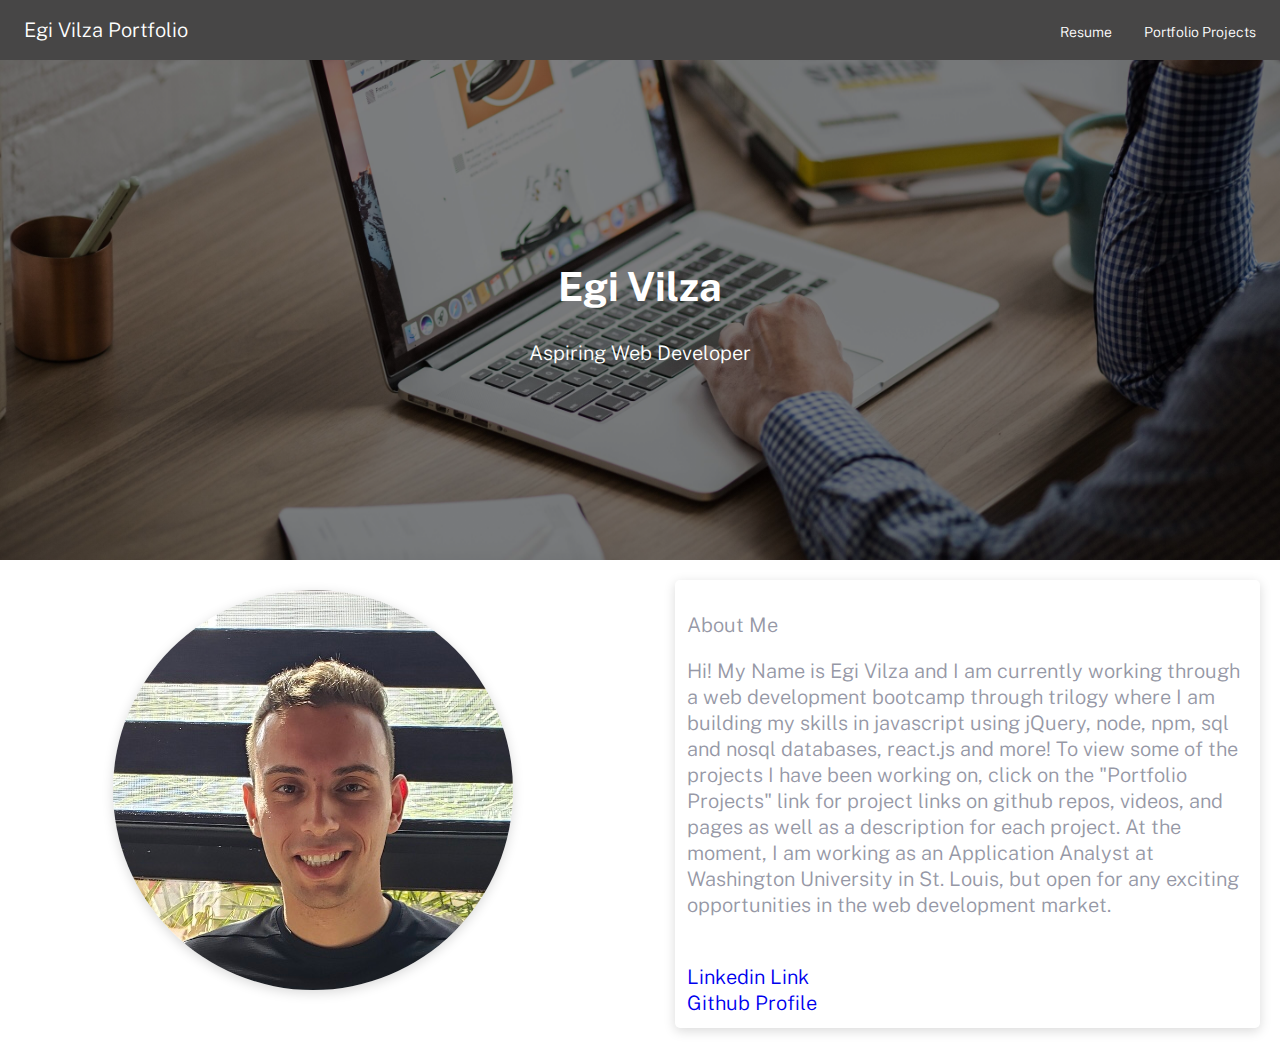
<file: index.html>
<!DOCTYPE html>
<html lang="en">
<head>
  <meta charset="UTF-8">
  <meta name="viewport" content="width=device-width, initial-scale=1.0">
  <link href="https://fonts.googleapis.com/css2?family=Public+Sans:wght@300;400&display=swap" rel="stylesheet">
  <title>Egi Vilza Portfolio</title>
  <link rel="stylesheet" type="text/css" href="scss/style.css">
</head>
<body>

    <!--NavBar-->
    <header class="header">
        <div class="overlay has-fade"></div>
    
        <nav class="container container--pall flex flex-jc-sb flex-ai-c">
          <a href="index.html" class="header__logo">
            Egi Vilza Portfolio
          </a>
    
          <a id="btnHamburger" a href="#" class="header__toggle hide-for-desktop">
            <span></span>
            <span></span>
            <span></span>
          </a>
    
    
          <div class="header__links hide-for-mobile">
            <a href="./Assets/Resume.html">Resume</a><a href="./Assets/Portfolio_Projects.html">Portfolio Projects</a>
          </div>
    
        </nav>
    
          <div class="header__menu has-fade">
              <a href="./Assets/Resume.html">Resume</a>
              <a href="./Assets/Portfolio_Projects.html">Portfolio Projects</a>
          </div>
    
      </header>

      <div class="hero-image">
        <div class="hero-text">
            <h1>Egi Vilza</h1>
            <p>Aspiring Web Developer</p>
        </div>
      </div>

      <section class="profile__grid">
        <div class="profile__picture profile__item">
          <img src="Images/ProfilePhoto.jpg" alt="Profile Photo">
        </div>
        
        <div class="profile__text profile__item">
          <p>
            About Me
          </p>
          <p>
            Hi! My Name is Egi Vilza and I am currently working through a web development bootcamp through trilogy 
            where I am building my skills in javascript using jQuery, node, npm, sql and nosql databases, react.js and more!
            To view some of the projects I have been working on, click on the "Portfolio Projects" link for project links on
            github repos, videos, and pages as well as a description for each project.
            At the moment, I am working as an Application Analyst at Washington University in St. Louis, but open for any exciting opportunities 
            in the web development market.
          </p><br>
          <a href="https://www.linkedin.com/in/egi-vilza">Linkedin Link</a><br>
          <a href="https://github.com/EgiVilza">Github Profile</a>
        </div>
      </section>
</body>
<script src="./js/script.js"></script>
</html>
</file>
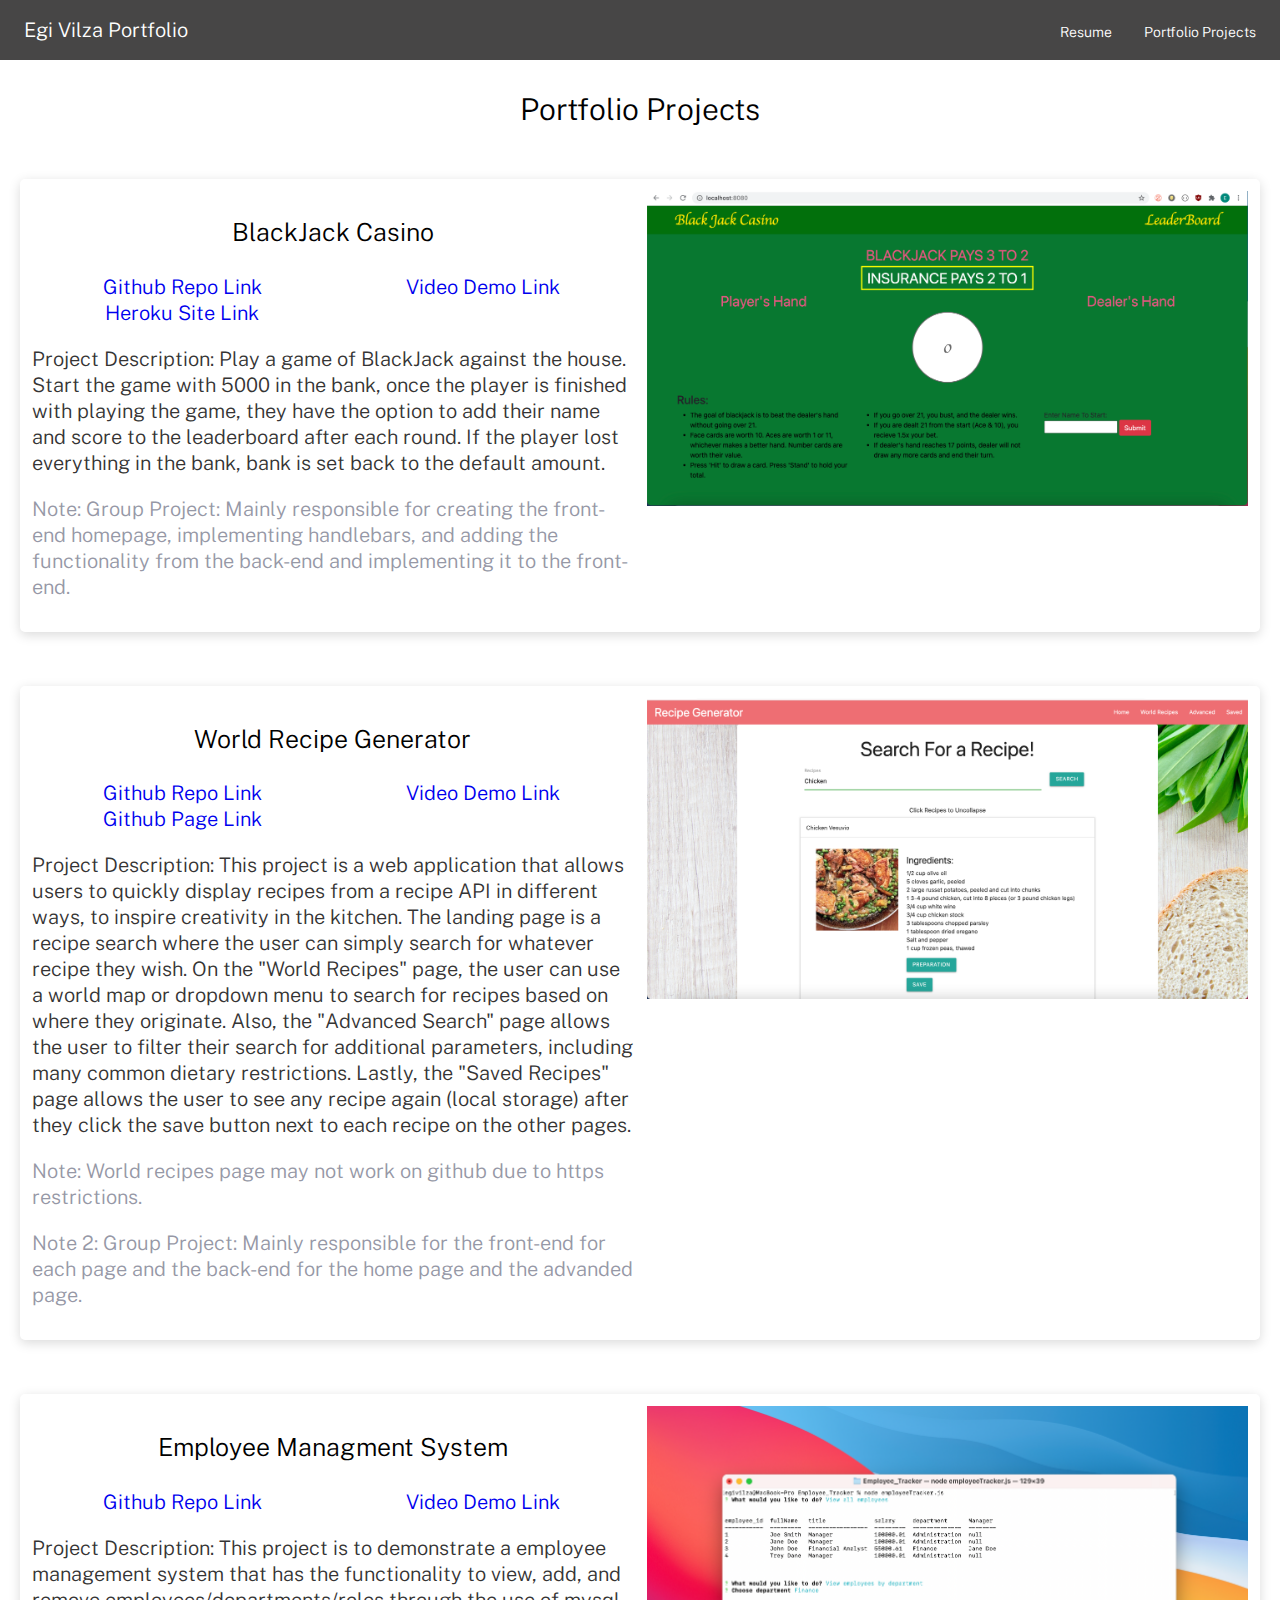
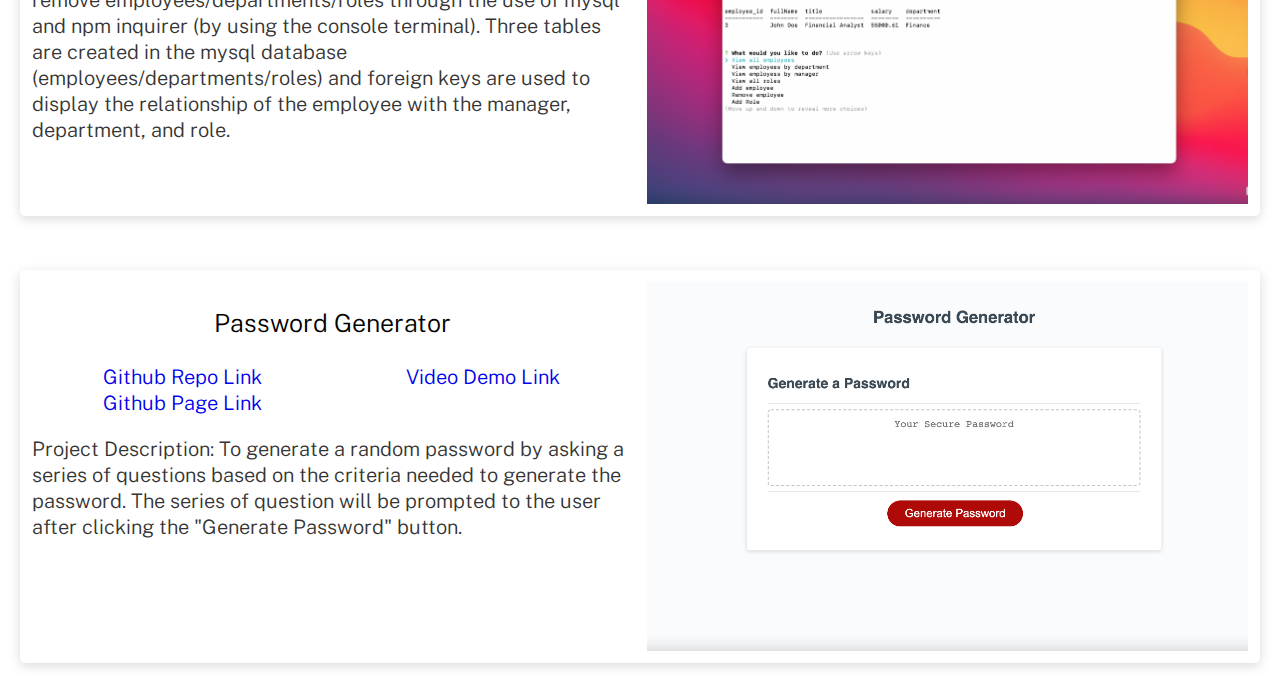
<file: Assets/Portfolio_Projects.html>
<!DOCTYPE html>
<html lang="en">
<head>
  <meta charset="UTF-8">
  <meta name="viewport" content="width=device-width, initial-scale=1.0">
  <link href="https://fonts.googleapis.com/css2?family=Public+Sans:wght@300;400&display=swap" rel="stylesheet">
  <title>Egi Vilza Portfolio</title>
  <link rel="stylesheet" type="text/css" href="../scss/style.css">
</head>
<body>

  <!--NavBar-->
  <header class="header">
    <div class="overlay has-fade"></div>

    <nav class="container container--pall flex flex-jc-sb flex-ai-c">
      <a href="../index.html" class="header__logo">
        Egi Vilza Portfolio
      </a>

      <a id="btnHamburger" a href="#" class="header__toggle hide-for-desktop">
        <span></span>
        <span></span>
        <span></span>
      </a>


      <div class="header__links hide-for-mobile">
        <a href="./Resume.html">Resume</a><a href="./Portfolio_Projects.html">Portfolio Projects</a>
      </div>

    </nav>

      <div class="header__menu has-fade">
          <a href="./Resume.html">Resume</a>
          <a href="./Portfolio_Projects.html">Portfolio Projects</a>
      </div>

  </header>

  <p class="project__pageTitle">Portfolio Projects</p>

  <!-- Projects -->
  <section class="project__grid">  
    <div class="project__item">
      <div>
        <p class="project__title">BlackJack Casino</p>
        <p class="project__links">
          <a href="https://github.com/EgiVilza/Project2.git">Github Repo Link</a>
          <a href="https://drive.google.com/file/d/1gNp3-aFsfN4p1X5qIHFrtILm7UIg1F0k/view">Video Demo Link</a>
          <a href="https://frozen-wildwood-18963.herokuapp.com/">Heroku Site Link</a>
        </p>
        <p class="project__description">Project Description: Play a game of BlackJack against the house. 
          Start the game with 5000 in the bank, once the player is finished with playing the game, 
          they have the option to add their name and score to the leaderboard after each round. 
          If the player lost everything in the bank, bank is set back to the default amount.
        </p>
        <p>
          Note: Group Project: Mainly responsible for creating the front-end homepage,
          implementing handlebars, and adding the functionality from the back-end and
          implementing it to the front-end.
        </p>
      </div>
      <img src="../Images/BlackJackCasino.png">
    </div>

    <div class="project__item">
      <div>
        <p class="project__title">World Recipe Generator</p>
        <p class="project__links">
          <a href="https://github.com/EgiVilza/NutritiousRecipeGenerator.git">Github Repo Link</a>
          <a href="https://drive.google.com/file/d/1i8II1TfKTViA3zX4ZIqisy2NNL5KZiDK/view">Video Demo Link</a>
          <a href="https://egivilza.github.io/NutritiousRecipeGenerator/">Github Page Link</a>
        </p>
        <p class="project__description">Project Description: This project is a web application that allows users to quickly display recipes from a recipe API in different ways,
          to inspire creativity in the kitchen. The landing page is a recipe search where the user can simply search for whatever recipe they wish.
          On the "World Recipes" page, the user can use a world map or dropdown menu to search for recipes based on where they originate.
          Also, the "Advanced Search" page allows the user to filter their search for additional parameters, including many common dietary restrictions. 
          Lastly, the "Saved Recipes" page allows the user to see any recipe again (local storage) after they click the save button next to each recipe on the other pages.
       </p>
       <p>Note: World recipes page may not work on github due to https restrictions.</p>
       <p>
         Note 2: Group Project: Mainly responsible for the front-end for each page and
         the back-end for the home page and the advanded page.
       </p>
      </div>
      <img src="../Images/WorldRecipeGenerator.png">
    </div>

    <div class="project__item">
      <div>
        <p class="project__title">Employee Managment System</p>
        <p class="project__links">
          <a href="https://github.com/EgiVilza/Employee_Tracker.git">Github Repo Link</a>
          <a href="https://drive.google.com/file/d/1KqPml_ouI3hD3j_BG7UQglMA5ib2R-ru/view">Video Demo Link</a>
        </p>
        <p class="project__description">Project Description: This project is to demonstrate a employee management system that has the functionality to view, add, and remove 
          employees/departments/roles through the use of mysql and npm inquirer (by using the console terminal). 
          Three tables are created in the mysql database (employees/departments/roles)
          and foreign keys are used to display the relationship of the employee with the manager, department, and role.
        </p>
      </div>
      <img src="../Images/EmployeeManagementSystem.png">
    </div>

    <div class="project__item">
      <div>
        <p class="project__title">Password Generator</p>
        <p class="project__links">
          <a href="https://github.com/EgiVilza/PasswordGenerator.git">Github Repo Link</a>
          <a href="https://drive.google.com/file/d/1wUZ6aScHn4i0CUDFCN_6-sNiJNrGoaCM/view">Video Demo Link</a>
          <a href="https://egivilza.github.io/PasswordGenerator/">Github Page Link</a>
        </p>
        <p class="project__description">Project Description: To generate a random password by asking a series of questions 
          based on the criteria needed to generate the password. The series of question will be prompted to the user
          after clicking the "Generate Password" button.
        </p>
      </div>
      <img src="../Images/PasswordGenerator.png">
    </div>
  </section>
      
      
</body>
<script src="../js/script.js"></script>
</html>
</file>
<file: scss/style.css>
.has-fade {
  visibility: hidden;
}

@-webkit-keyframes fade-in {
  from {
    visibility: hidden;
    opacity: 0;
  }
  1% {
    visibility: visible;
    opacity: 0;
  }
  to {
    visibility: visible;
    opacity: 1;
  }
}

@keyframes fade-in {
  from {
    visibility: hidden;
    opacity: 0;
  }
  1% {
    visibility: visible;
    opacity: 0;
  }
  to {
    visibility: visible;
    opacity: 1;
  }
}

.fade-in {
  -webkit-animation: fade-in 200ms ease-in-out forwards;
          animation: fade-in 200ms ease-in-out forwards;
}

@-webkit-keyframes fade-out {
  from {
    visibility: visible;
    opacity: 1;
  }
  99% {
    visibility: visible;
    opacity: 0;
  }
  to {
    visibility: hidden;
    opacity: 0;
  }
}

@keyframes fade-out {
  from {
    visibility: visible;
    opacity: 1;
  }
  99% {
    visibility: visible;
    opacity: 0;
  }
  to {
    visibility: hidden;
    opacity: 0;
  }
}

.fade-out {
  -webkit-animation: fade-out 200ms ease-in-out forwards;
          animation: fade-out 200ms ease-in-out forwards;
}

html {
  font-size: 100%;
  -webkit-box-sizing: border-box;
          box-sizing: border-box;
}

*, *::before, *::after {
  -webkit-box-sizing: inherit;
          box-sizing: inherit;
}

body {
  margin: 0;
  padding: 0;
  font-family: 'Public Sans', sans-serif;
  font-size: 1.25rem;
  font-weight: 300;
  color: #9698a6;
  line-height: 1.3;
  overflow-x: hidden;
}

body.noscroll {
  overflow: hidden;
}

a, a:visited, a:hover {
  text-decoration: none;
}

.note {
  text-align: center;
  font-size: 50px;
}

.container--pall {
  padding-top: 4.375rem;
  padding-bottom: 4.375rem;
  padding-left: 1.5rem;
  padding-right: 1.5rem;
}

@media (min-width: 64em) {
  .container--pall {
    padding-top: 6rem;
    padding-bottom: 6rem;
  }
}

.container--py {
  padding-top: 4.375rem;
  padding-bottom: 4.375em;
}

@media (min-width: 64em) {
  .container--py {
    padding-top: 6rem;
    padding-bottom: 6rem;
  }
}

.container--px {
  padding-left: 1.5rem;
  padding-right: 1.5rem;
}

.container--pt {
  padding-top: 4.375rem;
}

@media (min-width: 64em) {
  .container--pt {
    padding-top: 6rem;
  }
}

.container--pb {
  padding-bottom: 4.375rem;
}

@media (min-width: 64em) {
  .container--pb {
    padding-bottom: 6rem;
  }
}

.container--pl {
  padding-left: 1.5rem;
}

.container--pr {
  padding-right: 1.5rem;
}

.flex {
  display: -webkit-box;
  display: -ms-flexbox;
  display: flex;
}

.flex-jc-sb {
  -webkit-box-pack: justify;
      -ms-flex-pack: justify;
          justify-content: space-between;
}

.flex-jc-c {
  -webkit-box-pack: center;
      -ms-flex-pack: center;
          justify-content: center;
}

.flex-ai-c {
  -webkit-box-align: center;
      -ms-flex-align: center;
          align-items: center;
}

@media (max-width: 63.9375em) {
  .hide-for-mobile {
    display: none;
  }
}

@media (min-width: 64em) {
  .hide-for-desktop {
    display: none;
  }
}

.header.open .header__toggle > span:first-child {
  -webkit-transform: rotate(45deg);
          transform: rotate(45deg);
}

.header.open .header__toggle > span:nth-child(2) {
  opacity: 0;
}

.header.open .header__toggle > span:last-child {
  -webkit-transform: rotate(-45deg);
          transform: rotate(-45deg);
}

.header .overlay {
  opacity: 0;
  position: fixed;
  top: 0px;
  right: 0px;
  bottom: 0px;
  left: 0px;
  background-image: -webkit-gradient(linear, left top, left bottom, from(#2d314d), to(transparent));
  background-image: linear-gradient(#2d314d, transparent);
  z-index: 1;
}

.header nav {
  position: relative;
  background-color: #474646;
  padding-top: 1.0625rem;
  padding-bottom: 1.0625rem;
  z-index: 2;
}

.header__logo {
  color: white;
}

.header__toggle > span {
  display: block;
  width: 26px;
  height: 2px;
  background-color: white;
  -webkit-transition: all 300ms ease-in-out;
  transition: all 300ms ease-in-out;
  -webkit-transform-origin: 3px 1px;
          transform-origin: 3px 1px;
}

.header__toggle > span:not(:last-child) {
  margin-bottom: 5px;
}

.header__menu {
  position: absolute;
  width: calc(100% - 3rem);
  left: 50%;
  -webkit-transform: translateX(-50%);
          transform: translateX(-50%);
  background: white;
  margin-top: 1.5rem;
  padding: 1.625rem;
  border-radius: 5px;
  z-index: 3;
}

.header__menu a {
  display: block;
  color: #2d314d;
  padding: 0.625rem;
  text-align: center;
}

.header__links a {
  position: relative;
  font-size: 0.875rem;
  color: white;
  -webkit-transition: color 300ms ease-in-out;
  transition: color 300ms ease-in-out;
}

.header__links a:not(:last-child) {
  margin-right: 32px;
}

.header__links a:hover {
  color: #2d314d;
}

.header__links a:hover::before {
  opacity: 1;
}

.hero-image {
  background-image: -webkit-gradient(linear, left top, left bottom, from(rgba(0, 0, 0, 0.5)), to(rgba(0, 0, 0, 0.5))), url("../Images/image1.jpg");
  background-image: linear-gradient(rgba(0, 0, 0, 0.5), rgba(0, 0, 0, 0.5)), url("../Images/image1.jpg");
  /* Set a specific height */
  height: 500px;
  /* Position and center the image to scale nicely on all screens */
  background-position: center;
  background-repeat: no-repeat;
  background-size: cover;
  position: relative;
}

.hero-text {
  text-align: center;
  position: absolute;
  top: 50%;
  left: 50%;
  -webkit-transform: translate(-50%, -50%);
          transform: translate(-50%, -50%);
  color: white;
}

.profile__grid {
  display: -ms-grid;
  display: grid;
  -ms-grid-columns: 1fr;
      grid-template-columns: 1fr;
  gap: 1.875rem;
}

@media (min-width: 40em) {
  .profile__grid {
    -ms-grid-columns: (1fr)[1];
        grid-template-columns: repeat(1, 1fr);
  }
}

@media (min-width: 64em) {
  .profile__grid {
    -ms-grid-columns: (1fr)[2];
        grid-template-columns: repeat(2, 1fr);
  }
}

.profile__item {
  border-radius: 0.3125rem;
  overflow: hidden;
  -webkit-box-shadow: 0px 3px 12px rgba(0, 0, 0, 0.15);
          box-shadow: 0px 3px 12px rgba(0, 0, 0, 0.15);
  background-color: white;
  -webkit-transition: all 150ms ease-in-out;
  transition: all 150ms ease-in-out;
  margin: auto;
}

.profile__item:hover {
  -webkit-transform: scale(1.05);
          transform: scale(1.05);
}

.profile__picture {
  display: inline-block;
  position: relative;
  width: 400px;
  height: 400px;
  overflow: hidden;
  border-radius: 50%;
  margin-top: 1.875rem;
}

.profile__picture img {
  width: auto;
  height: auto;
  margin-left: -65px;
}

.profile__text {
  padding: .75rem;
  margin: 1.25rem;
}

.project__grid {
  display: -ms-grid;
  display: grid;
  -ms-grid-columns: 1fr;
      grid-template-columns: 1fr;
  gap: 0.875rem;
}

.project__item {
  border-radius: 0.3125rem;
  overflow: hidden;
  -webkit-box-shadow: 0px 3px 12px rgba(0, 0, 0, 0.15);
          box-shadow: 0px 3px 12px rgba(0, 0, 0, 0.15);
  background-color: white;
  -webkit-transition: all 150ms ease-in-out;
  transition: all 150ms ease-in-out;
  margin: auto;
  display: -ms-grid;
  display: grid;
  -ms-grid-columns: (1fr)[1];
      grid-template-columns: repeat(1, 1fr);
  gap: 0.875rem;
  padding: .75rem;
  margin: 1.25rem;
}

.project__item:hover {
  -webkit-transform: scale(1.02);
          transform: scale(1.02);
}

.project__item img {
  width: 100%;
  height: auto;
}

@media (min-width: 40em) {
  .project__item {
    -ms-grid-columns: (1fr)[1];
        grid-template-columns: repeat(1, 1fr);
  }
}

@media (min-width: 64em) {
  .project__item {
    -ms-grid-columns: (1fr)[2];
        grid-template-columns: repeat(2, 1fr);
  }
}

.project__pageTitle {
  color: black;
  text-align: center;
  font-size: 1.875rem;
}

.project__title {
  color: black;
  text-align: center;
  font-size: 1.5625rem;
}

.project__links {
  color: black;
  text-align: center;
  display: -ms-grid;
  display: grid;
  -ms-grid-columns: (1fr)[2];
      grid-template-columns: repeat(2, 1fr);
}

.project__description {
  color: #353434;
}
/*# sourceMappingURL=style.css.map */
</file>
